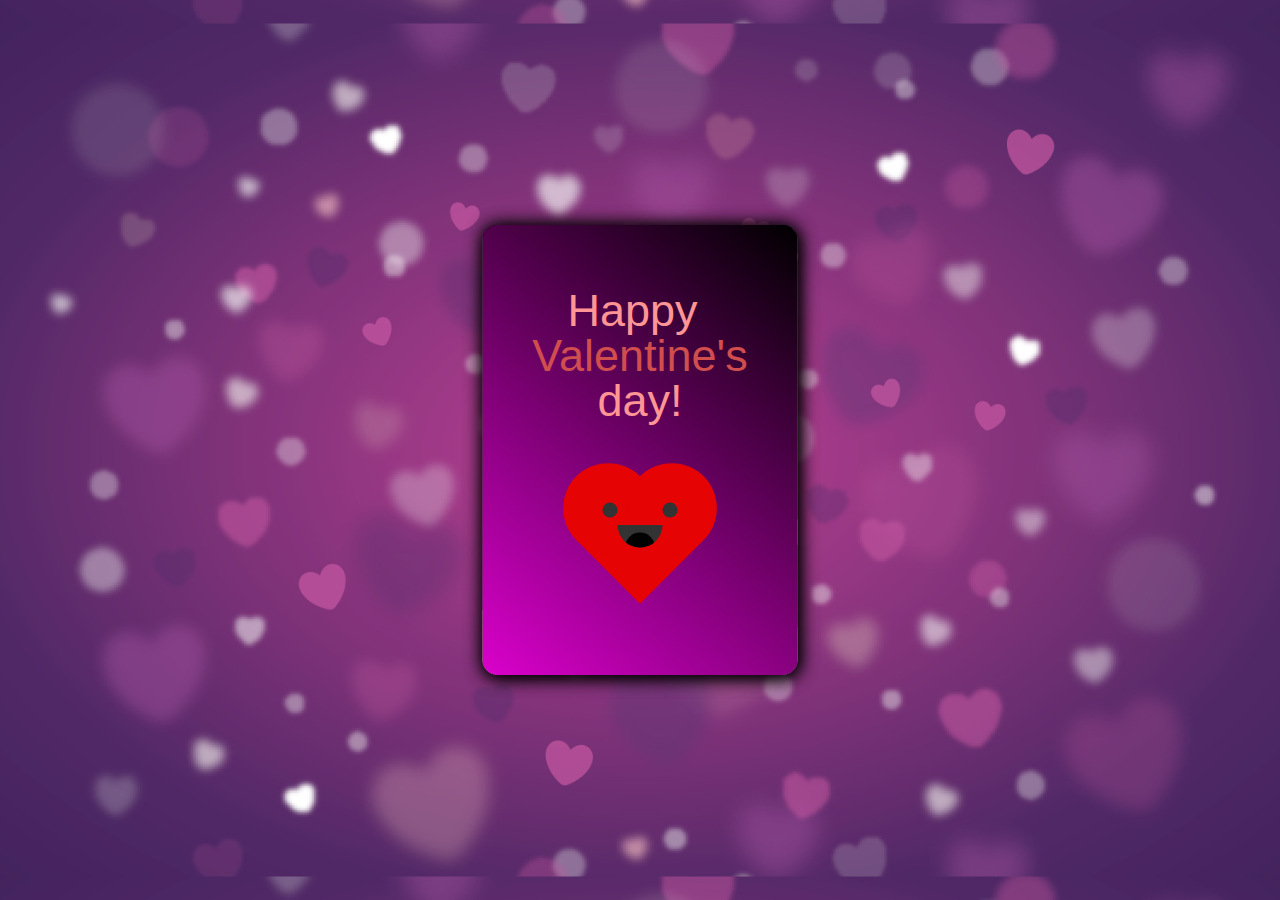
<file: public/index.html>
<!DOCTYPE html>
<html lang="en">

<head>
  <meta charset="UTF-8">
  <meta name="viewport" content="width=device-width, initial-scale=1.0">
  <link rel="preconnect" href="https://fonts.googleapis.com">
  <link rel="preconnect" href="https://fonts.gstatic.com" crossorigin>
  <linkhref="https: //fonts.googleapis.com/css2?family=Protest+Revolution&family=Protest+Riot&display=swap"
    rel="stylesheet">
    <title>Valentine Day Card by StudyMuch</title>
    <link rel="stylesheet" href="styles.css">
</head>

<body>
  <div id="container">
    <div class="book">
      <div class="cover">
        <div class="notes">Happy</div>
        <div class="heart"></div>
        <div class="smile"></div>
        <div class="eyes"></div>
      </div>
    </div>
  </div>
</body>

</html>
</file>
<file: public/styles.css>
body{
  margin: 0;
  padding: 0;
}

#container {
  display: flex;
  justify-content: center;
  align-items: center;
  height: 100vh;
  background-color: rgb(238, 144, 255);
  background-image: url("bg.jpg");
  background-position: center;
  background-size: contain;
}
.book {
  position: relative;
  border-radius: 10px;
  width: 210px;
  height: 300px;
  /* Internal Image */
  background-image: url(v1.png);
  background-size: cover;
  background-position: center;
  -webkit-box-shadow: 1px 1px 12px black;
  box-shadow: 1px 1px 12px black;
  -webkit-transform: preserve-3d;
  -ms-transform: preserve-3d;
  transform: preserve-3d;
  -webkit-perspective: 2000px;
  perspective: 2000px;
  transform: scale(1.5);
}
.cover {
  top: 0;
  position: absolute;
  background-color: lightgray;
  background-image: linear-gradient(40deg, rgb(218, 1, 203), black);
  background-size: cover;
  background-position: center;
  width: 100%;
  height: 100%;
  border-radius: 10px;
  cursor: pointer;
  -webkit-transition: all 0.5s;
  transition: all 0.5s;
  -webkit-transform-origin: 0;
  -ms-transform-origin: 0;
  transform-origin: 0;
  -webkit-box-shadow: 1px 1px 12px black;
  box-shadow: 1px 1px 12px black;
}

.book:hover .cover {
  -webkit-transition: all 0.5s;
  transition: all 0.5s;
  -webkit-transform: rotatey(-85deg);
  -ms-transform: rotateY(-85deg);
  transform: rotatey(-95deg);
}

.heart {
  position: relative;
  background-color: #e60303;
  height: 60px;
  width: 60px;
  top: 180px;
  left: 75px;
  transform: rotate(-45deg);
  animation: 0.8s beat infinite;
}
.heart:before,
.heart:after {
  content: "";
  background-color: #e60303;
  border-radius: 50%;
  height: 60px;
  width: 60px;
  position: absolute;
}
.heart:before {
  top: -30px;
  left: 0;
}
.heart:after {
  left: 30px;
  top: 0;
}
.smile {
  position: absolute;
  width: 30px;
  height: 15px;
  background-color: #333;
  z-index: 1;
  border-radius: 0 0 100px 100px;
  top: 200px;
  left: 90px;
  overflow: hidden;
}
.smile:before {
  content: "";
  position: absolute;
  border-radius: 50%;
  width: 20px;
  height: 20px;
  background-color: #030202;
  top: 5px;
  left: 5px;
}
.eyes {
  position: absolute;
  border-radius: 50%;
  background-color: #333;
  width: 10px;
  height: 10px;
  z-index: 1;
  top: 185px;
  left: 120px;
  box-shadow: -40px 0 #333;
  transform-origin: 50%;
  animation: close 2s infinite;
}
@keyframes close {
  0%,
  100% {
    transform: scale(1, 0.05);
  }
  5%,
  95% {
    transform: scale(1, 1);
  }
}
@keyframes beat {
  0%,
  40%,
  100% {
    transform: scale(1) rotate(-45deg);
  }
  25%,
  60% {
    transform: scale(1.1) rotate(-45deg);
  }
}
.notes {
  position: absolute;
  color: #ff9595;
  font-size: 30px;
  top: 40px;
  width: 200px;
  text-align: center;
  font-family: "Protest Revolution", sans-serif;
}
.notes:before,
.notes:after {
  position: absolute;
  left: 5px;
  text-align: center;
  width: 200px;
}
.notes:before {
  content: "Valentine's";
  top: 30px;
  color: #d04e4e;
  font-family: "Protest Riot", sans-serif;
}
.notes:after {
  content: "day!";
  top: 60px;
  font-family: "Protest Riot", sans-serif;
}
</file>
